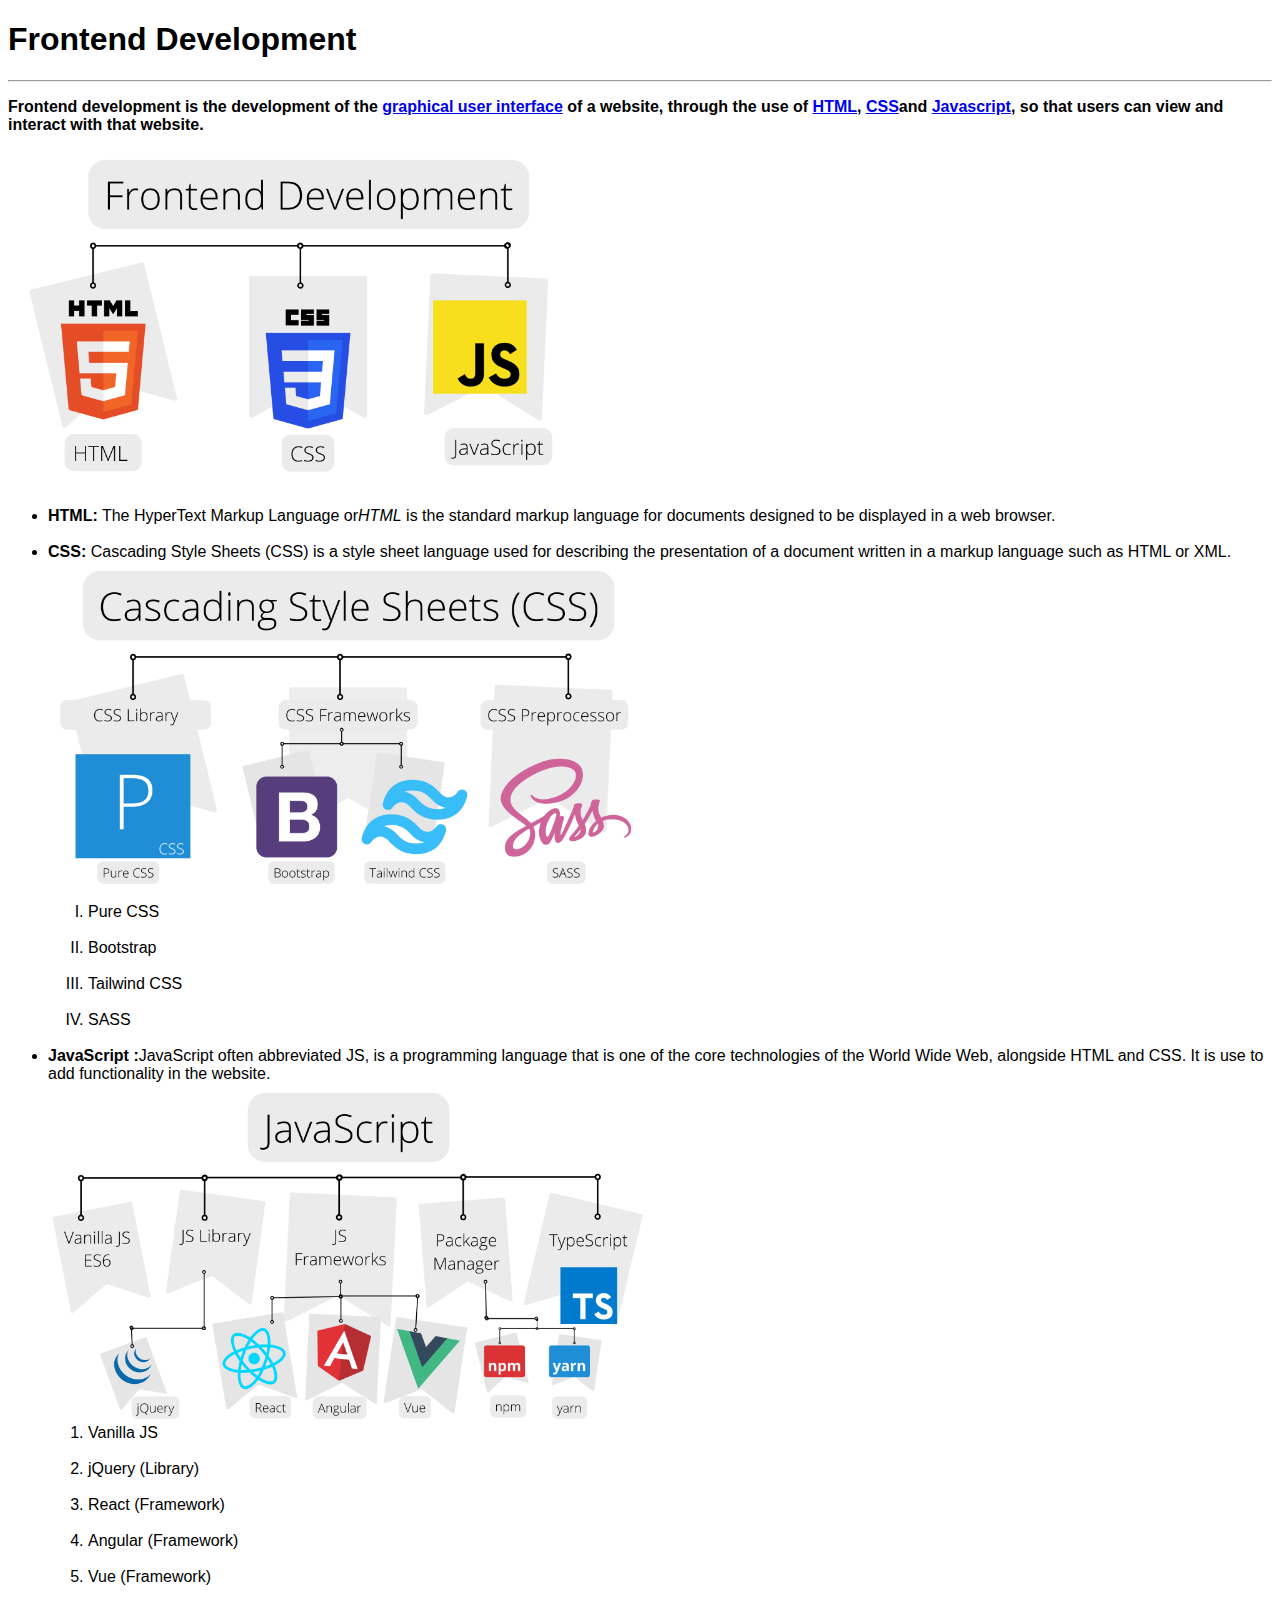
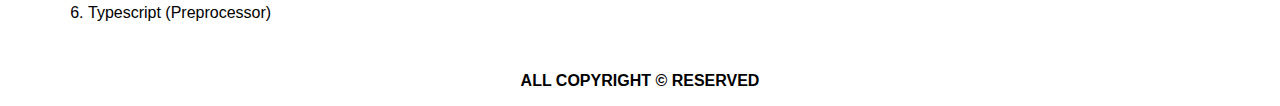
<file: code/index.html>
<!DOCTYPE html>
<html lang="en">
  <head>
    <meta charset="UTF-8" />
    <meta name="viewport" content="width=device-width, initial-scale=1.0" />
    <title>Frontend Roadmap</title>
  </head>

  <body style="font-family: sans-serif">
    <h1><b>Frontend Development </b></h1>
    <hr />
    <p>
      <b>
        Frontend development is the development of the
        <a
          href="https://en.wikipedia.org/wiki/Graphical_user_interface"
          target="_blank"
        >
          graphical user interface</a
        >
        of a website, through the use of
        <a href="https://en.wikipedia.org/wiki/HTML" target="_parent">HTML</a>,
        <a href="https://en.wikipedia.org/wiki/CSS" target="_top">CSS</a>and
        <a href="https://en.wikipedia.org/wiki/JavaScript" target="_self"
          >Javascript</a
        >, so that users can view and interact with that website.</b
      >
    </p>
    <img
      src="/frontend-roadmap-main/assets/images/html-css-javascript.png"
      alt="html-css-jss"
      style="width: 100%; max-width: 600px"
      
    />
    <ul>
      <li>
        <b>HTML:</b> The HyperText Markup Language or<i>HTML</i> is the standard
        markup language for documents designed to be displayed in a web browser.
      </li>
      <br />
      <li>
        <b>CSS:</b> Cascading Style Sheets (CSS) is a style sheet language used
        for describing the presentation of a document written in a markup
        language such as HTML or XML.
        <br />
        <img
          src="/frontend-roadmap-main/assets/images/css.png"
          alt="css"
          style="width: 100%; max-width: 600px"
          title="CSS"
        />
        <ol type="I">
          <li>Pure CSS</li>
          <br />
          <li>Bootstrap</li>
          <br />
          <li>Tailwind CSS</li>
          <br />
          <li>SASS</li>
          <br />
        </ol>
      </li>
      <li>
        <b> JavaScript :</b>JavaScript often abbreviated JS, is a programming
        language that is one of the core technologies of the World Wide Web,
        alongside HTML and CSS. It is use to add functionality in the website.
        <br />
        <img
          src="/frontend-roadmap-main/assets/images/javascript.png"
          alt="javascript"
          style="width: 100%; max-width: 600px"
        />

        <ol>
          <li>Vanilla JS</li>
          <br />
          <li>jQuery (Library)</li>
          <br />
          <li>React (Framework)</li>
          <br />
          <li>Angular (Framework)</li>
          <br />
          <li>Vue (Framework)</li>
          <br />
          <li>Typescript (Preprocessor)</li>
        </ol>
      </li>
    </ul>
    <br>
    <b><p style="text-align: center;"> ALL COPYRIGHT &copy; RESERVED </p></b>
  </body>
</html>
</file>
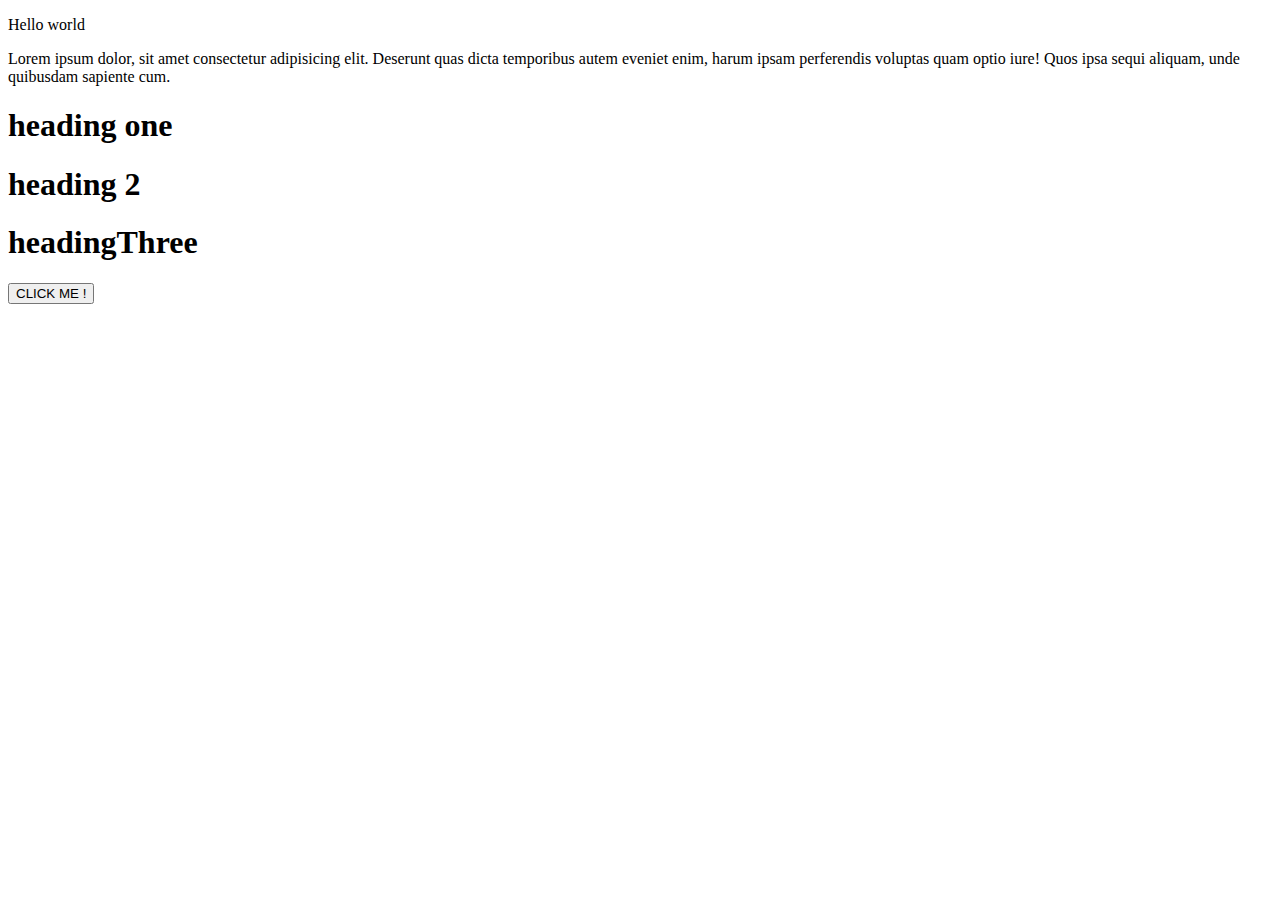
<file: css/index.html>
<!DOCTYPE html>
<html lang="en">
  <head>
    <meta charset="UTF-8" />
    <meta name="viewport" content="width=device-width, initial-scale=1.0" />
    <title>CSS</title>
    <link rel="stylesheet" href="style.css" />
  </head>
  <body>
    <p>Hello world</p>
    <p>
      Lorem ipsum dolor, sit amet consectetur adipisicing elit. Deserunt quas
      dicta temporibus autem eveniet enim, harum ipsam perferendis voluptas quam
      optio iure! Quos ipsa sequi aliquam, unde quibusdam sapiente cum.
    </p>
    <h1> heading one</h1>
    <h1> heading 2</h1>
    <h1>headingThree</h1>
    <button>CLICK ME !</button>


  </body>
</html>
</file>
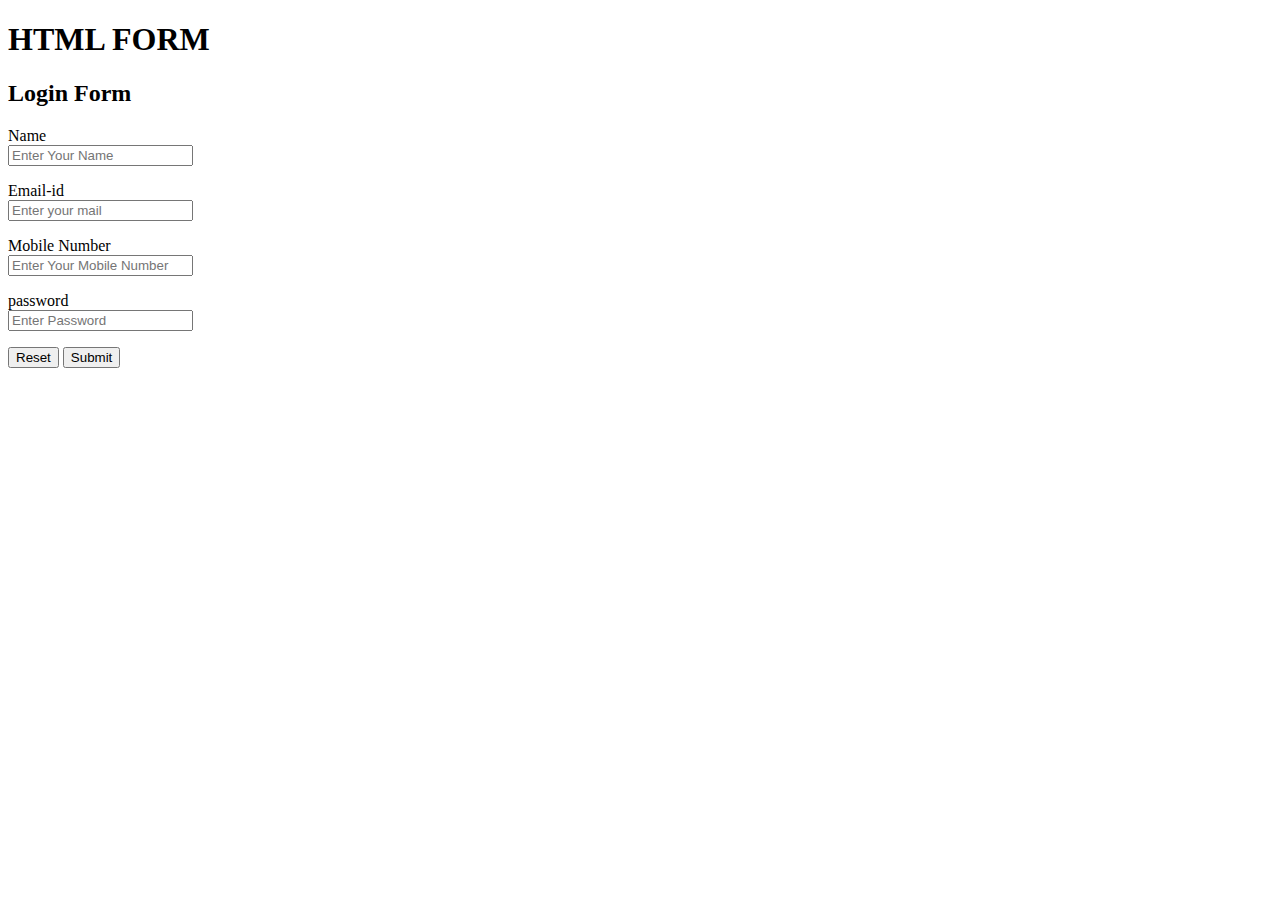
<file: project 2/index.html>
<!DOCTYPE html>
<html lang="en">
  <head>
    <meta charset="UTF-8" />
    <meta name="viewport" content="width=device-width, initial-scale=1.0" />
    <title>HTML FORM</title>
    <link rel="shortcut icon" href="favicon.ico" type="image/">
  </head>
  <body>
    <h1>HTML FORM</h1>
    <h2> Login Form</h2>
    <form action="/">
      <p>
      <div><label for="name">Name </label></div>
      <input id="name"  type="text" placeholder="Enter Your Name">
      </p>
      <p>
      <div><label for="email"> Email-id</label></div>
      <input id="email" type="email" placeholder="Enter your mail">
      </p>
      <p>
      <div><label for="mobile"> Mobile Number</label></div>
      <input id="mobile"type="tel" placeholder="Enter Your Mobile Number">
      </p>
      <p>
      <div><label for="password">password</label></div>
      <input id="password" type="password" placeholder="Enter Password">
      </p>
      <button type="reset">Reset</button>
      <button type="submit">Submit</button>
    </form>
    



    <!-- <h2>Youtube</h2>
    <form action="https://www.youtube.com/results">
      <input type="text" name="search_query" />
      <button>search on youtube</button>
    </form>
    <h2>Flipkart</h2>
    <form action="https://www.flipkart.com/search">
      <input type="text" name="search_query" />
      <button>search on flipkart</button>
    </form>
    <h2>My Form</h2>
    <form action="/">
      <input type="text" name="a" placeholder="please enter your first name"/>

      <input type="text" name="b" placeholder="please enter your last name"/>
      <button type="reset">reset</button>
    </form>
  </body>
</html> -->
</file>
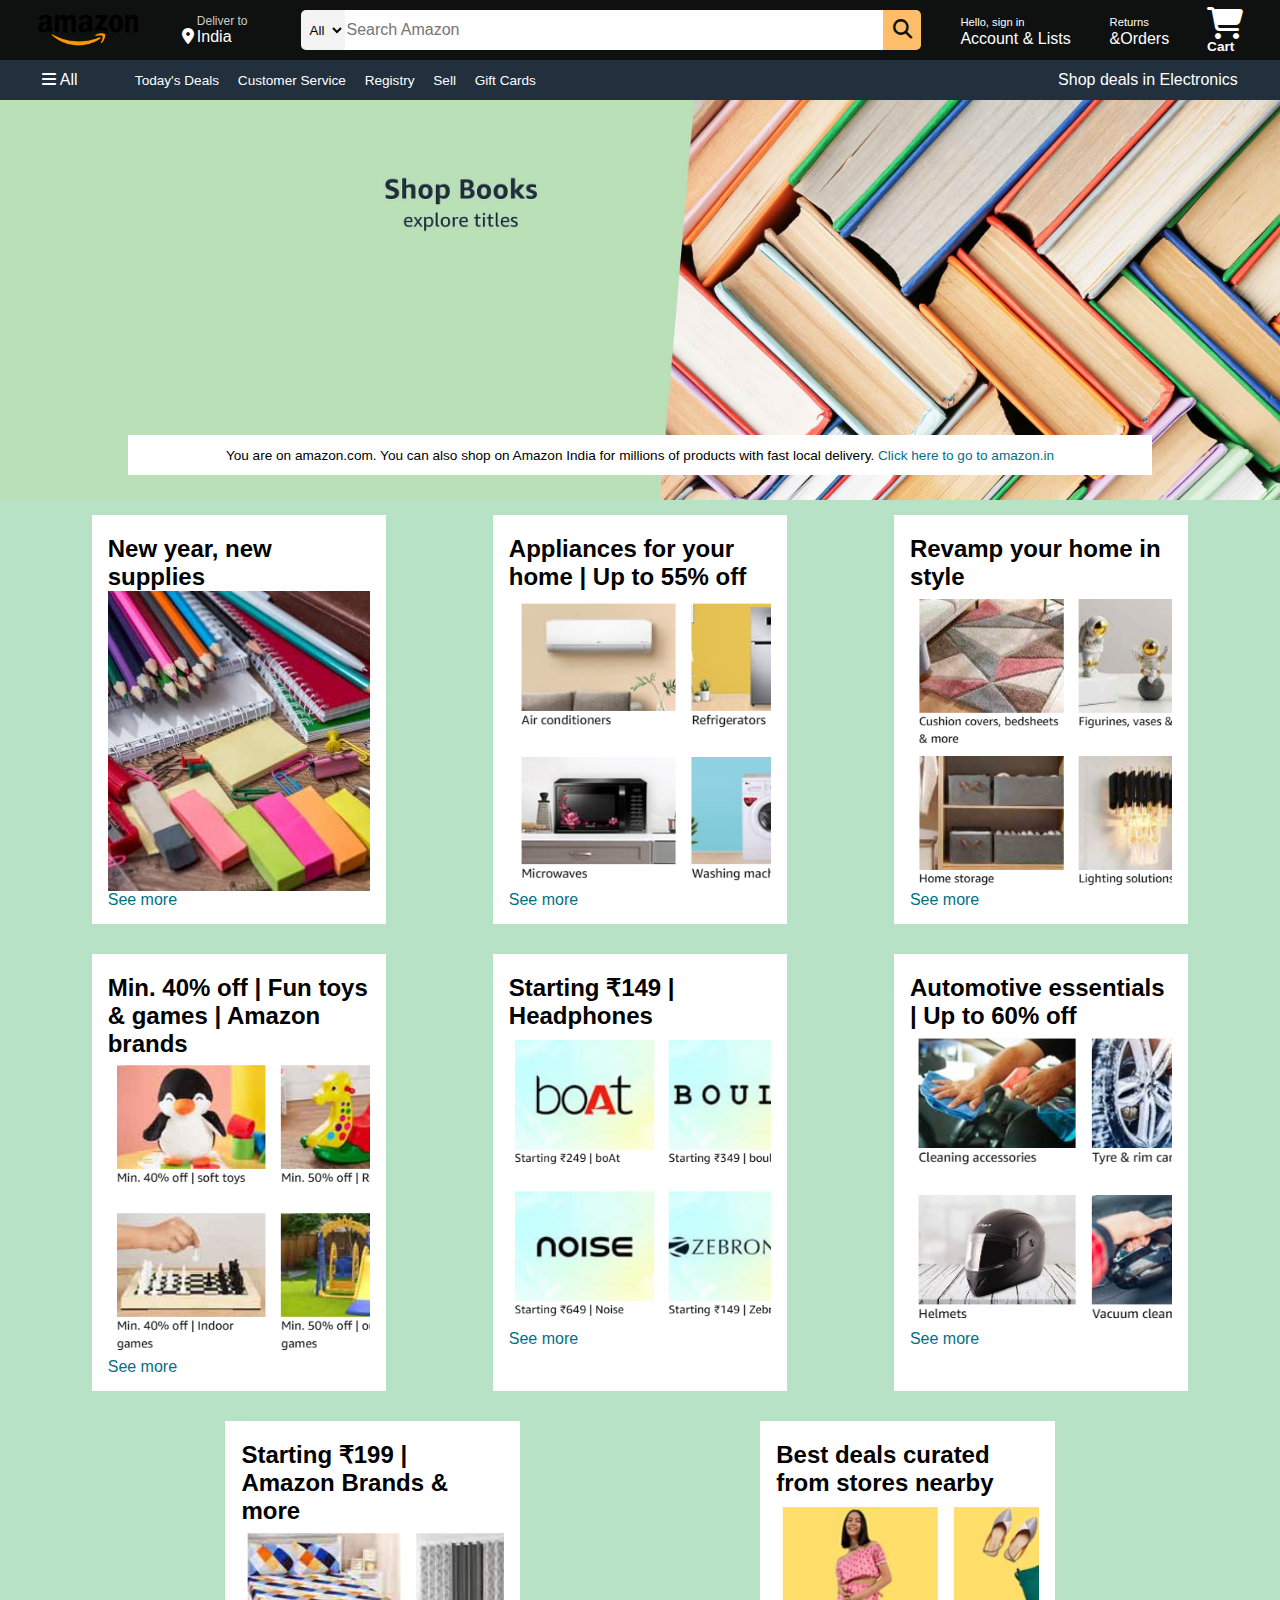
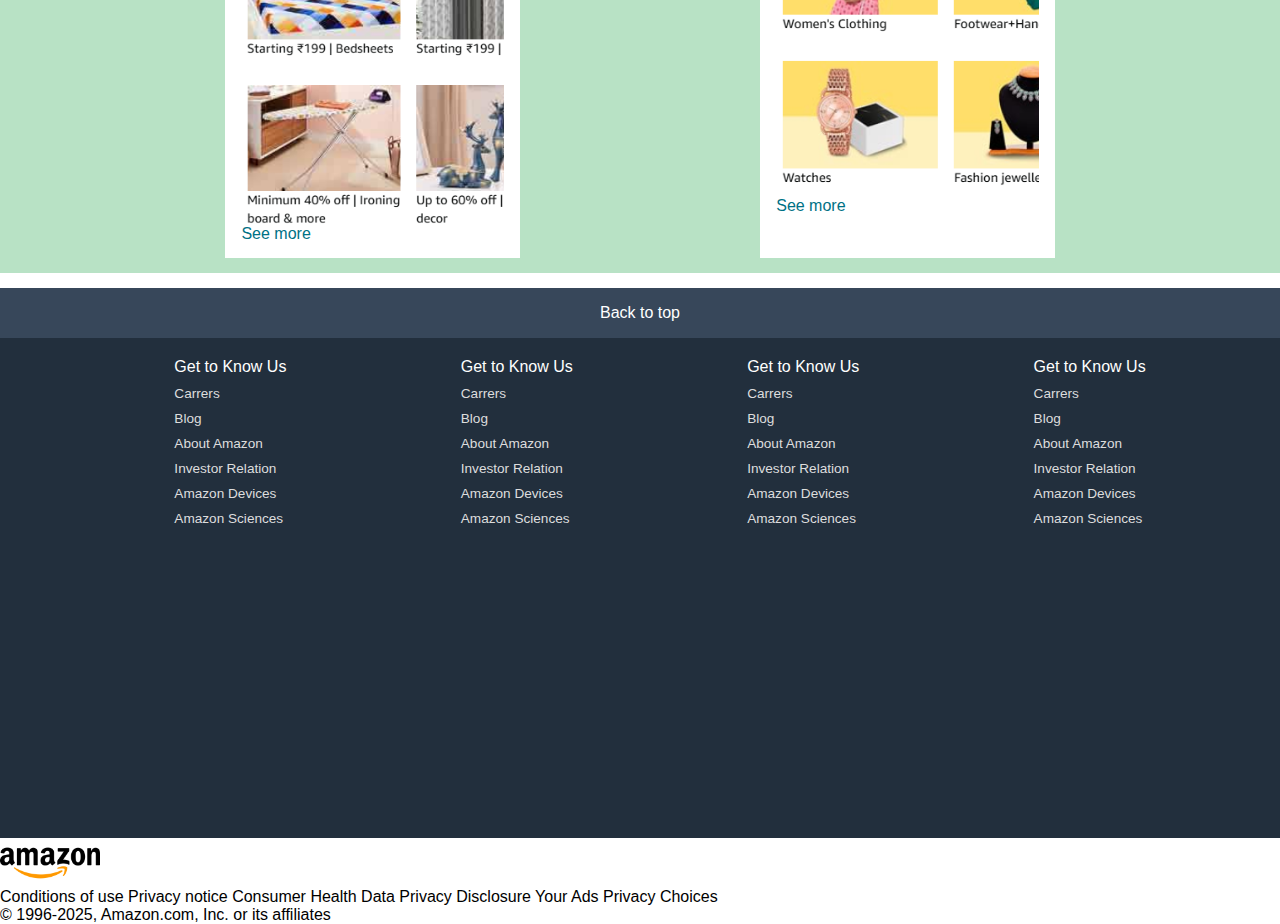
<file: css/amazon project/index.html>
<!DOCTYPE html>
<html lang="en">
  <head>
    <meta charset="UTF-8" />
    <meta name="viewport" content="width=device-width, initial-scale=1.0" />
    <title>Document</title>
    <link
      rel="stylesheet"
      href="//cdnjs.cloudflare.com/ajax/libs/font-awesome/6.7.2/css/all.min.css"
    />
    <link rel="stylesheet" href="style.css" />
  </head>
  <body>
    <header>
      <div class="navbar">
        <div class="nav-logo border">
          <div class="logo"></div>
        </div>
        <div class="nav-adress border">
          <p class="add-first">Deliver to</p>
          <div class="add-icon">
            <i class="fa-solid fa-location-dot"></i>
            <p class="add-sec">India</p>
          </div>
        </div>
        <div class="nav-search border">
          <select class="search-select">
            <option>All</option>
          </select>
          <input placeholder="Search Amazon" class="search-input" />
          <div class="search-icon">
            <i class="fa solid fa-magnifying-glass"></i>
          </div>
        </div>
        <div class="nav-sign border">
          <p><span>Hello, sign in</span></p>
          <p class="nav-second>">Account & Lists</p>
        </div>
        <div class="nav-return border">
          <p><span>Returns</span></p>
          <p class="nav-second>">&Orders</p>
        </div>
        <div class="nav-cart">
          <i class="fa-solid fa-cart-shopping"></i>
          <p>Cart</p>
        </div>
      </div>
      <div class="panel">
        <div class="panel-all">
          <i class="fa-solid fa-bars"></i>
          All
        </div>
        <div class="panel-ops">
          <p>Today's Deals</p>
          <p>Customer Service</p>
          <p>Registry</p>
          <p>Sell</p>
          <p>Gift Cards</p>
        </div>
        <div class="deals">Shop deals in Electronics</div>
      </div>
      <div class="hero-section">
        <div class="hero-msg">
          <p>
            You are on amazon.com. You can also shop on Amazon India for
            millions of products with fast local delivery.
            <a>Click here to go to amazon.in</a>
          </p>
        </div>
      </div>
      <div class="shop-section">
        <div class="box1 box">
          <div class="box-content">
            <h2>New year, new supplies</h2>
            <div
              class="box-img"
              style="background-image: url('pics/new\ suplliees.jpg')"
            ></div>
            <p>See more</p>
          </div>
        </div>
        <div class="box2 box">
          <div class="box-content">
            <h2>Appliances for your home | Up to 55% off</h2>
            <div
              class="box-img"
              style="background-image: url('pics/box2-image.png')"
            ></div>
            <p>See more</p>
          </div>
        </div>
        <div class="box3 box">
          <div class="box-content">
            <h2>Revamp your home in style</h2>
            <div
              class="box-img"
              style="background-image: url('pics/box3-image.png')"
            ></div>
            <p>See more</p>
          </div>
        </div>
        <div class="box4 box">
          <div class="box-content">
            <h2>Min. 40% off | Fun toys & games | Amazon brands</h2>
            <div
              class="box-img"
              style="background-image: url('pics/box4-image.png')"
            ></div>
            <p>See more</p>
          </div>
        </div>
        <div class="box1 box">
          <div class="box-content">
            <h2>Starting ₹149 | Headphones</h2>
            <div
              class="box-img"
              style="background-image: url('pics/box5-image.png')"
            ></div>
            <p>See more</p>
          </div>
        </div>
        <div class="box2 box">
          <div class="box-content">
            <h2>Automotive essentials | Up to 60% off</h2>
            <div
              class="box-img"
              style="background-image: url('pics/box6-image.png')"
            ></div>
            <p>See more</p>
          </div>
        </div>
        <div class="box3 box">
          <div class="box-content">
            <h2>Starting ₹199 | Amazon Brands & more</h2>
            <div
              class="box-img"
              style="background-image: url('pics/box7-image.png')"
            ></div>
            <p>See more</p>
          </div>
        </div>
        <div class="box4 box">
          <div class="box-content">
            <h2>Best deals curated from stores nearby</h2>
            <div
              class="box-img"
              style="background-image: url('pics/box8-image.png')"
            ></div>
            <p>See more</p>
          </div>
        </div>
      </div>
    </header>
    <footer>
      <div class="foot-panel">
        <p>Back to top</p>
      </div>

      <div class="foot-panel2">
        <ul>
          <p>Get to Know Us</p>
          <a>Carrers</a>
          <a>Blog</a>
          <a>About Amazon</a>
          <a>Investor Relation</a>
          <a>Amazon Devices</a>
          <a>Amazon Sciences</a>
        </ul>
        <ul>
          <p>Get to Know Us</p>
          <a>Carrers</a>
          <a>Blog</a>
          <a>About Amazon</a>
          <a>Investor Relation</a>
          <a>Amazon Devices</a>
          <a>Amazon Sciences</a>
        </ul>
        <ul>
          <p>Get to Know Us</p>
          <a>Carrers</a>
          <a>Blog</a>
          <a>About Amazon</a>
          <a>Investor Relation</a>
          <a>Amazon Devices</a>
          <a>Amazon Sciences</a>
        </ul>
        <ul>
          <p>Get to Know Us</p>
          <a>Carrers</a>
          <a>Blog</a>
          <a>About Amazon</a>
          <a>Investor Relation</a>
          <a>Amazon Devices</a>
          <a>Amazon Sciences</a>
        </ul> 
      </div>

      <div class="foot-panel3">
        <div class="logo"></div>

      </div>
      <div class="foot-panel4">
        <div class="pages">
            <a>Conditions of use</a>
            <a>Privacy notice</a>
            <a>Consumer Health Data Privacy Disclosure</a>
            <a>Your Ads Privacy Choices</a>

        </div>
        <div class="copyright">
            © 1996-2025, Amazon.com, Inc. or its affiliates

        </div>
      </div>
      
    </footer>
  </body>
</html>
</file>
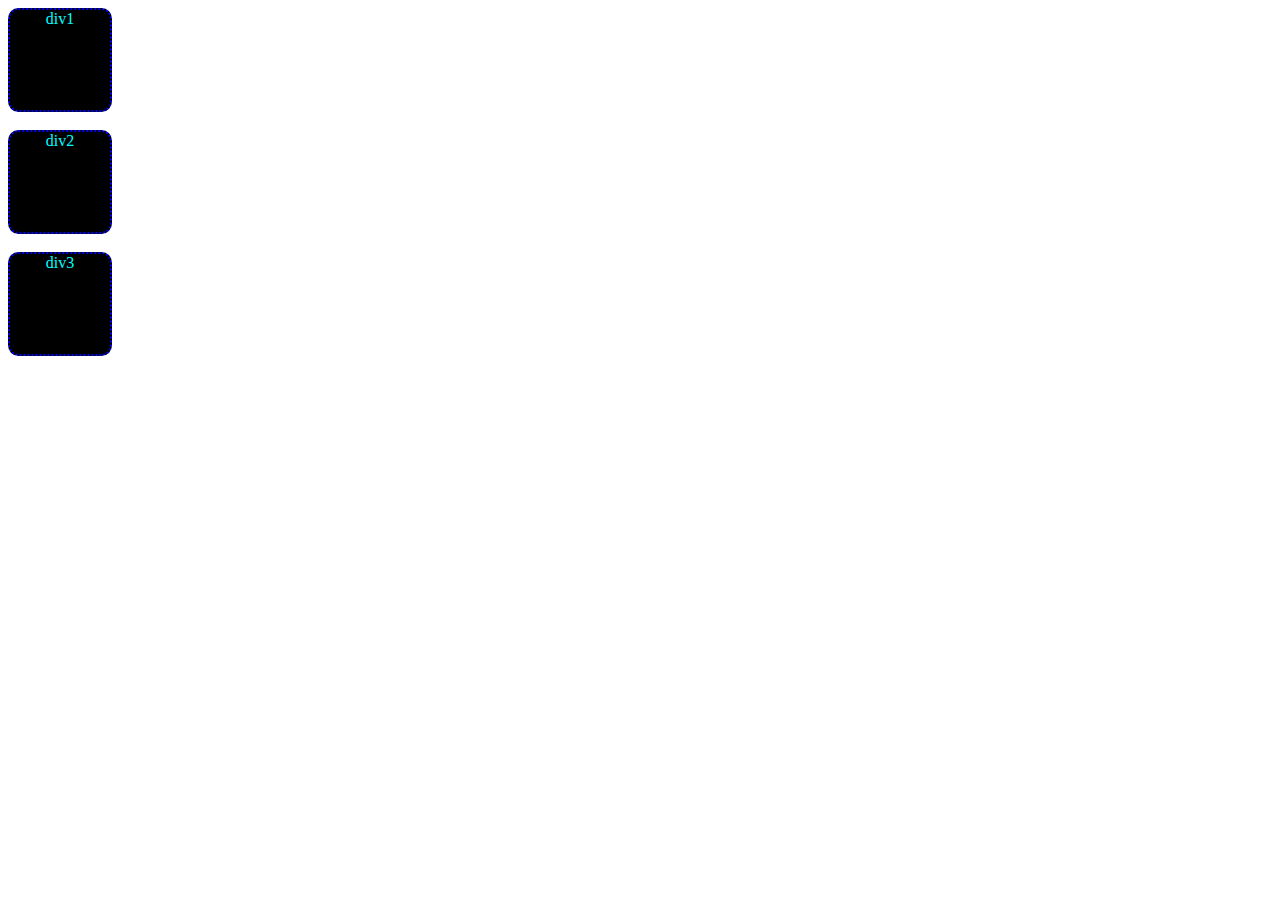
<file: css/practice sets/ps1.html>
<!DOCTYPE html>
<html lang="en">
  <head>
    <meta charset="UTF-8" />
    <meta name="viewport" content="width=device-width, initial-scale=1.0" />
    <title>Practice Set 1</title>
    <link rel="stylesheet" href="/css/style.css"
  </head>
  <style>
    #one {
      font-family: Arial, Helvetica, sans-serif;
      color: aquamarine;
      font-size: 100%;
    }
    #two {
      font-family: "Franklin Gothic Medium", "Arial Narrow", Arial, sans-serif;
        color: blueviolet;
    }


    /* 
    .box {
      background-color: blue;
    } */
  </style>
  <body>
    <!-- <div class="box">
        <h1>thsi is the first heading</h1>
    </div> -->
    <!-- <p id="one">
      Lorem ipsum dolor sit amet consectetur adipisicing elit. Repellendus
      obcaecati laudantium, assumenda unde fugit ipsa ad consectetur quo saepe
      dolore modi optio ab, non eum vero laborum. Placeat, quia facere.
    </p>
    <p id="two">
      Lorem ipsum dolor sit amet consectetur adipisicing elit. Deserunt magnam
      nihil magni maxime. Explicabo vero soluta quod laboriosam voluptates fugit
      itaque dolorem voluptatibus quis fugiat optio, minus tempora, sint
      dignissimos.
    </p> -->

    <div>
        div1
    </div>
    <br>
    <div>
        div2
    </div>
    <br>
    <div>
        div3
    </div>



  </body>
</html>
</file>
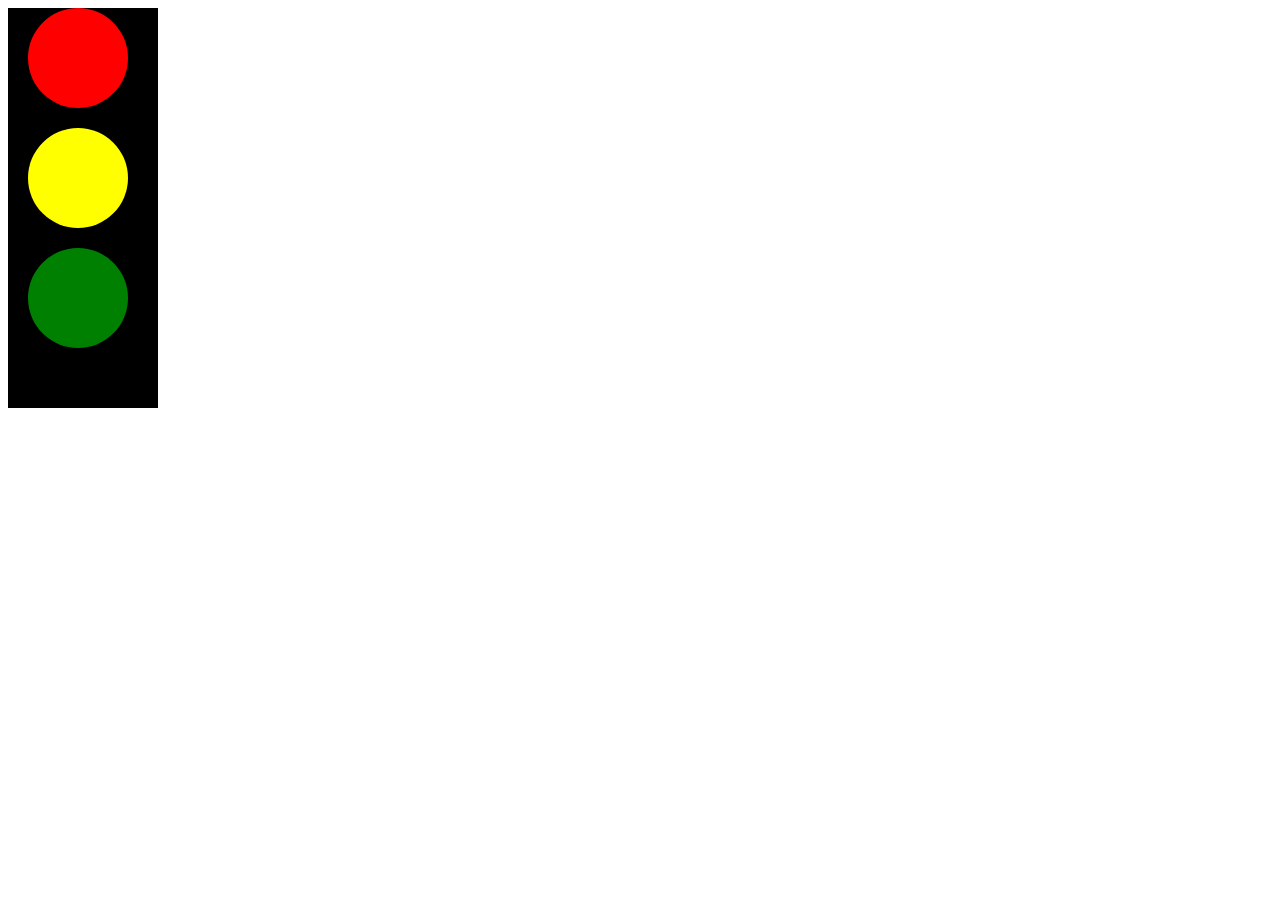
<file: css/practice sets/ps2.html>
<!DOCTYPE html>
<html lang="en">
<head>
    <meta charset="UTF-8">
    <meta name="viewport" content="width=device-width, initial-scale=1.0">
    <title>Document</title>
</head>
<style>
    #div1{
        height: 400px;
        width: 150px;
        background-color: black;
        /* align-items: center; */
        
        
    }
    #div2{
        height: 100px;
        width: 100px;
        background-color: red;
        border-radius: 50%;
        /* align-items: center; */
        margin-left: 20px;
        /* padding-top: 20px; */
        
        
    }#div3{
        height: 100px;
        width: 100px;
        background-color: yellow;
        border-radius: 50%;
        /* align-items: center; */
        margin-left: 20px;
        margin-top: 20px;
    }
    #div4{
        height: 100px;
        width: 100px;
        background-color: green;
        border-radius: 50%;
        /* align-items: center; */
        margin-left: 20px;
        margin-top: 20px;
    }


    
</style>
<body>
    <div id="div1">

    
    <div id="div2"></div>
    <div id="div3"></div>
    <div id="div4"></div>


</div>




    
</body>
</html>
</file>
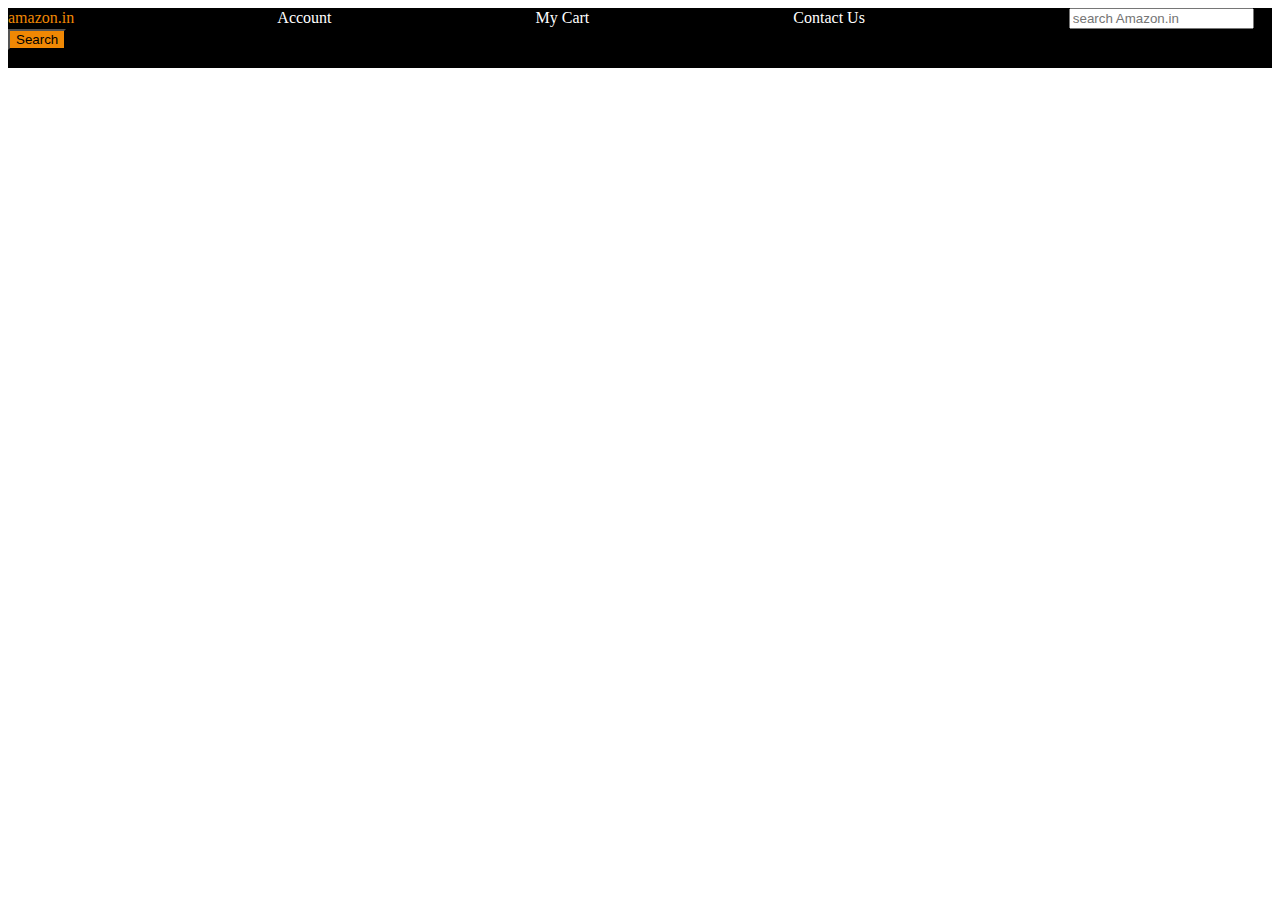
<file: css/practice sets/ps3.html>
<!DOCTYPE html>
<html lang="en">
<head>
    <meta charset="UTF-8">
    <meta name="viewport" content="width=device-width, initial-scale=1.0">
    <title>Document</title>
</head>
<style>
    #navbar{
        padding: 0;
        margin: 0;
        height: 60px;
        background-color: black;
        color: white;

    }
    button{
        background-color:#f08804 ;
    }
    #logo{
        color: #f08804;
    }
    a{
        margin-right: 200px;
    }
</style>
<body>
    <div id="navbar">
        <a id="logo">amazon.in</a>
        <a>Account</a>
        <a>My Cart</a>
        <a>Contact Us</a>
        
            <input placeholder="search Amazon.in"> 
            <button>Search</button> 
        
    </div>
    
</body>
</html>
</file>
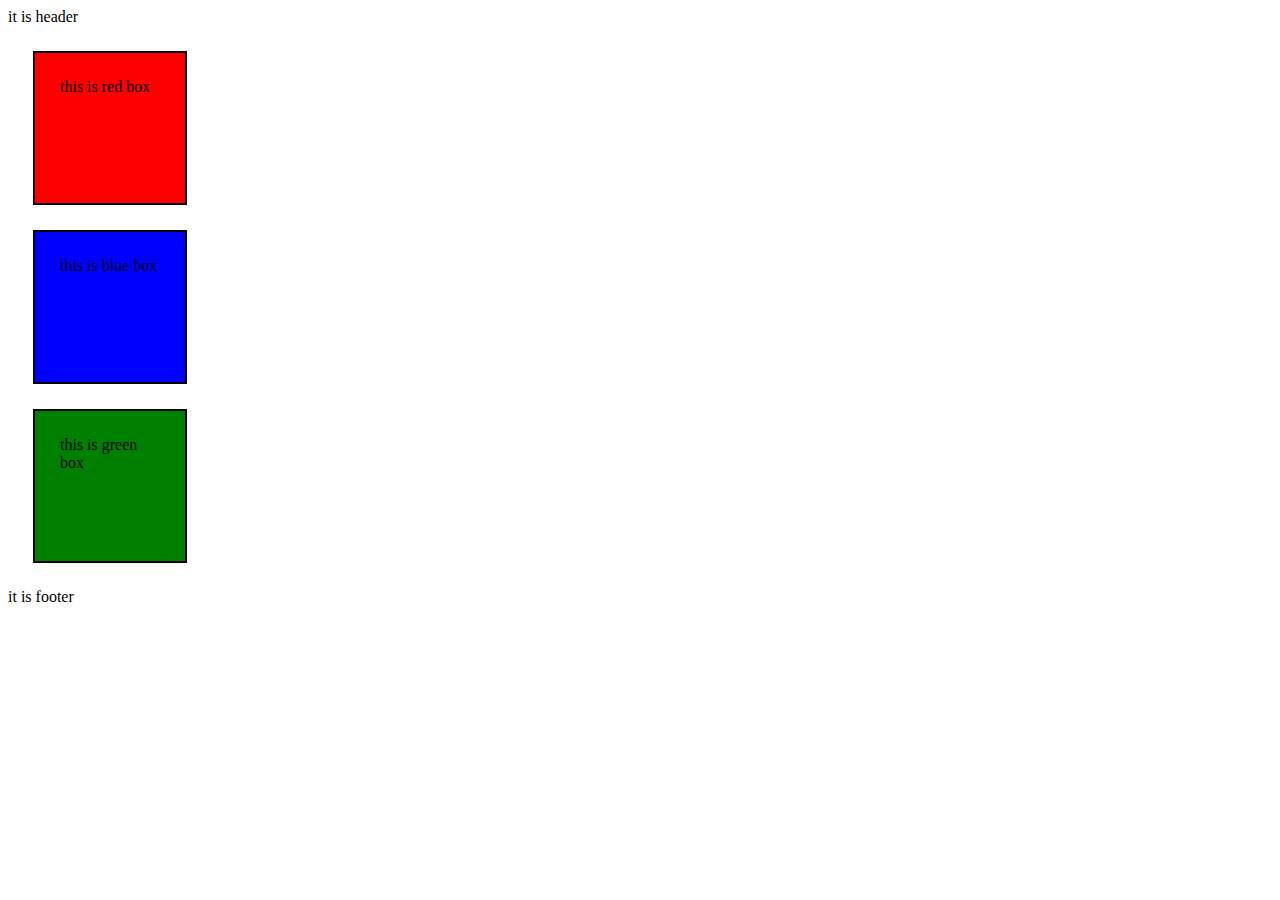
<file: css/practice sets/ps4.html>
<!DOCTYPE html>
<html lang="en">
<head>
    <meta charset="UTF-8">
    <meta name="viewport" content="width=device-width, initial-scale=1.0">
    <title>Document</title>
</head>
<style>
   /* .content{
    padding: 10%;
    } */
    .contentbox{
        height: 100PX;
        width: 100px;
        border: 2px solid black;
        margin: 25px;
        padding: 25px;
        /* display: inline; */
        display: block;
        
    }

</style>
<body>
    <header>
        it is header
    </header>
   
    <div id="content">
    <div class="contentbox" style="background-color: red">this is red box</div>
    <div class="contentbox" style="background-color: blue">this is blue box</div>
    <div class="contentbox" style="background-color: green;">this is green box</div>
    </div>
    <footer>
        it is footer
    </footer>
</body>
</html>
</file>
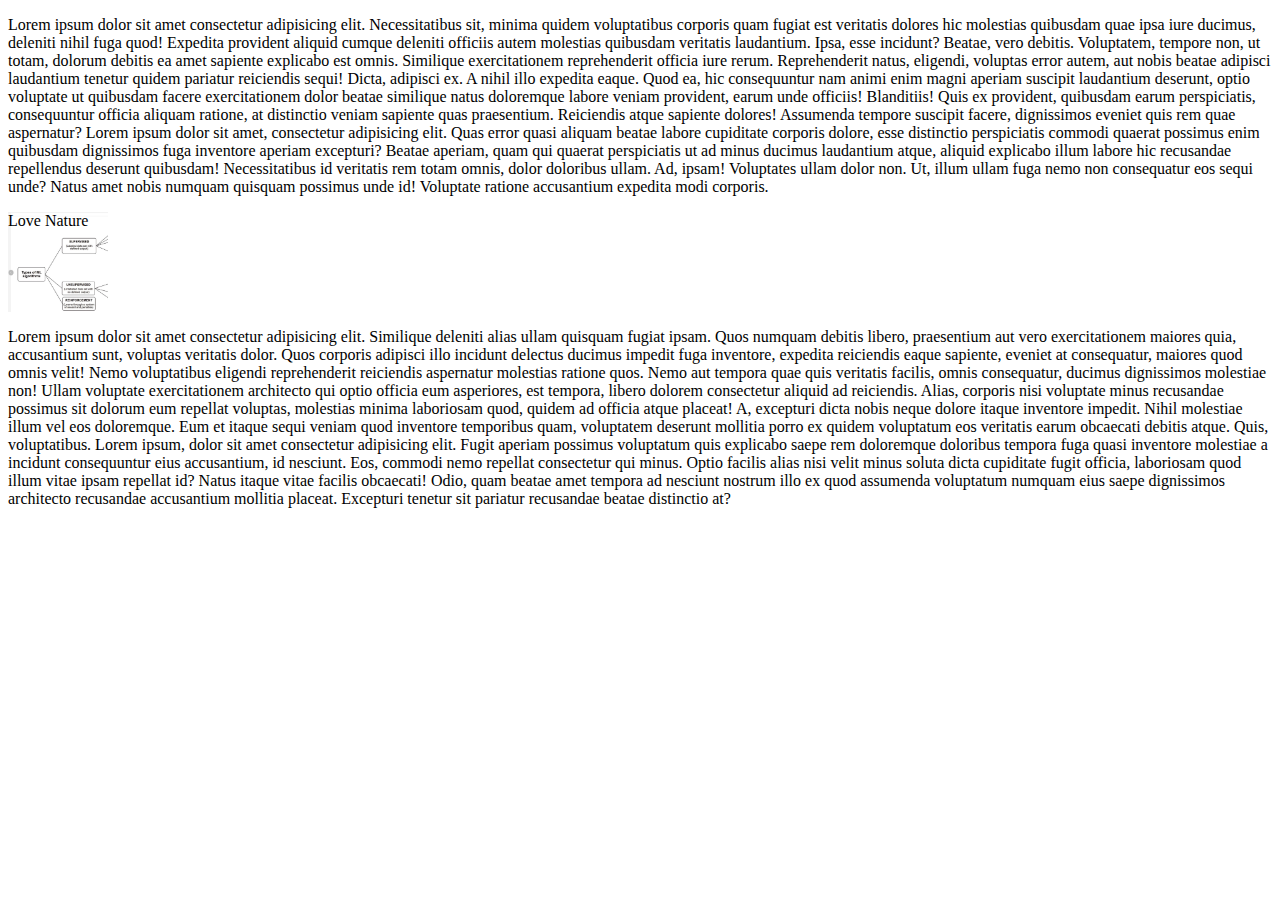
<file: css/practice sets/ps5.html>
<!DOCTYPE html>
<html lang="en">
  <head>
    <meta charset="UTF-8" />
    <meta name="viewport" content="width=device-width, initial-scale=1.0" />
    <title>Document</title>
  </head>
  <style>
    div{
        height: 100px;
        width:100px ;
        background-image: url("ai_algos.jpg");
        background-size: cover;
        /* position: absolute; */
        right: 0px;
        /* top: 50px; */
        /* right: 0px; */
        position:fix;
    }
  </style>
  <body>
    <p>
      Lorem ipsum dolor sit amet consectetur adipisicing elit. Necessitatibus
      sit, minima quidem voluptatibus corporis quam fugiat est veritatis dolores
      hic molestias quibusdam quae ipsa iure ducimus, deleniti nihil fuga quod!
      Expedita provident aliquid cumque deleniti officiis autem molestias
      quibusdam veritatis laudantium. Ipsa, esse incidunt? Beatae, vero debitis.
      Voluptatem, tempore non, ut totam, dolorum debitis ea amet sapiente
      explicabo est omnis. Similique exercitationem reprehenderit officia iure
      rerum. Reprehenderit natus, eligendi, voluptas error autem, aut nobis
      beatae adipisci laudantium tenetur quidem pariatur reiciendis sequi!
      Dicta, adipisci ex. A nihil illo expedita eaque. Quod ea, hic consequuntur
      nam animi enim magni aperiam suscipit laudantium deserunt, optio voluptate
      ut quibusdam facere exercitationem dolor beatae similique natus doloremque
      labore veniam provident, earum unde officiis! Blanditiis! Quis ex
      provident, quibusdam earum perspiciatis, consequuntur officia aliquam
      ratione, at distinctio veniam sapiente quas praesentium. Reiciendis atque
      sapiente dolores! Assumenda tempore suscipit facere, dignissimos eveniet
      quis rem quae aspernatur? Lorem ipsum dolor sit amet, consectetur
      adipisicing elit. Quas error quasi aliquam beatae labore cupiditate
      corporis dolore, esse distinctio perspiciatis commodi quaerat possimus
      enim quibusdam dignissimos fuga inventore aperiam excepturi? Beatae
      aperiam, quam qui quaerat perspiciatis ut ad minus ducimus laudantium
      atque, aliquid explicabo illum labore hic recusandae repellendus deserunt
      quibusdam! Necessitatibus id veritatis rem totam omnis, dolor doloribus
      ullam. Ad, ipsam! Voluptates ullam dolor non. Ut, illum ullam fuga nemo
      non consequatur eos sequi unde? Natus amet nobis numquam quisquam possimus
      unde id! Voluptate ratione accusantium expedita modi corporis.
    </p>
    <div>Love Nature</div>
    <p>
      Lorem ipsum dolor sit amet consectetur adipisicing elit. Similique
      deleniti alias ullam quisquam fugiat ipsam. Quos numquam debitis libero,
      praesentium aut vero exercitationem maiores quia, accusantium sunt,
      voluptas veritatis dolor. Quos corporis adipisci illo incidunt delectus
      ducimus impedit fuga inventore, expedita reiciendis eaque sapiente,
      eveniet at consequatur, maiores quod omnis velit! Nemo voluptatibus
      eligendi reprehenderit reiciendis aspernatur molestias ratione quos. Nemo
      aut tempora quae quis veritatis facilis, omnis consequatur, ducimus
      dignissimos molestiae non! Ullam voluptate exercitationem architecto qui
      optio officia eum asperiores, est tempora, libero dolorem consectetur
      aliquid ad reiciendis. Alias, corporis nisi voluptate minus recusandae
      possimus sit dolorum eum repellat voluptas, molestias minima laboriosam
      quod, quidem ad officia atque placeat! A, excepturi dicta nobis neque
      dolore itaque inventore impedit. Nihil molestiae illum vel eos doloremque.
      Eum et itaque sequi veniam quod inventore temporibus quam, voluptatem
      deserunt mollitia porro ex quidem voluptatum eos veritatis earum obcaecati
      debitis atque. Quis, voluptatibus. Lorem ipsum, dolor sit amet consectetur
      adipisicing elit. Fugit aperiam possimus voluptatum quis explicabo saepe
      rem doloremque doloribus tempora fuga quasi inventore molestiae a incidunt
      consequuntur eius accusantium, id nesciunt. Eos, commodi nemo repellat
      consectetur qui minus. Optio facilis alias nisi velit minus soluta dicta
      cupiditate fugit officia, laboriosam quod illum vitae ipsam repellat id?
      Natus itaque vitae facilis obcaecati! Odio, quam beatae amet tempora ad
      nesciunt nostrum illo ex quod assumenda voluptatum numquam eius saepe
      dignissimos architecto recusandae accusantium mollitia placeat. Excepturi
      tenetur sit pariatur recusandae beatae distinctio at?
    </p>
  </body>
</html>
</file>
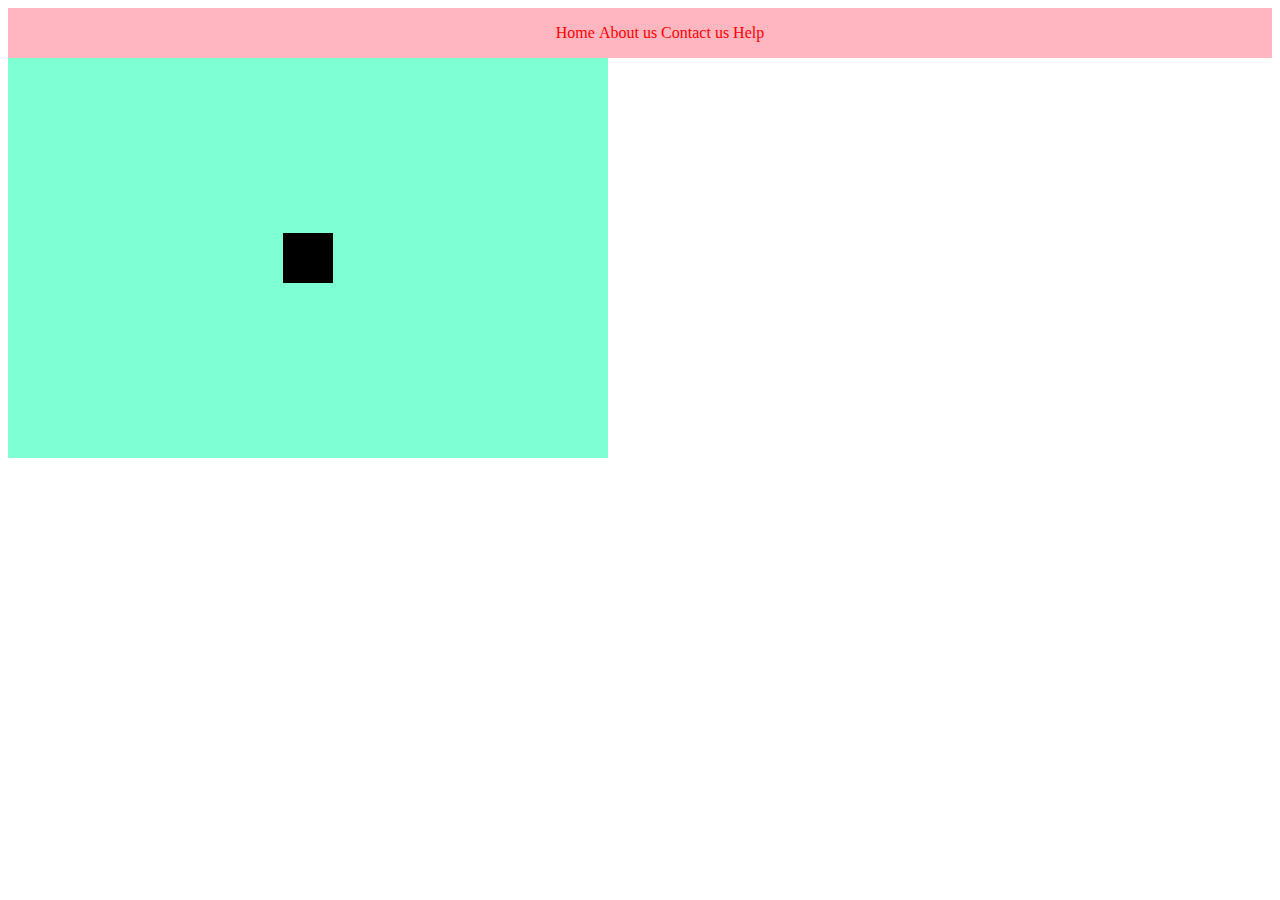
<file: css/practice sets/ps6.html>
<!DOCTYPE html>
<html lang="en">
<head>
    <meta charset="UTF-8">
    <meta name="viewport" content="width=device-width, initial-scale=1.0">
    <title>Learning flexbox</title>
</head>
<style>
 div{
    background-color: lightpink;
    display: flex;
    justify-content: center;
    justify-content: space-evenly;
 }
 .outer{
    height: 400px;
    width: 600px;
    background-color: aquamarine;
    display: flex;
    justify-content: center;
    align-items: center;


 }
 .inner{
    height: 50px;
    width: 50px;
    background-color: black;
 }
 li{  
    list-style-type: none;
    display: inline;

 }
 a{
    text-decoration: none;
    color: red;

 }

</style>
<body>
    <div class="navbar">
    <ul >
        <li><a href="#">Home</a></li>
        <li><a href="#">About us</a></li>
        <li><a href="#">Contact us</a></li>
        <li><a href="#">Help</a></li>
    </ul>
</div>
    <div class="outer">
        <div class="inner">

        </div>
        

    </div>
</body>
</html>
</file>
<file: css/style.css>
/* *{
    color: crimson;
}


p { 
    color: black;

} 
button{
    color: blue;
    background-color: black;
}
body{
    background-color:rgb(137, 45, 217);
}
#headingThree { 
    color: black;
}
 */

 div{
    height: 100px;
    width: 100px;
    background-color: black;
    border: 2px dotted blue;
    border-radius: 10%;
    color: aqua;
    text-align: center;
}
</file>
<file: css/amazon project/style.css>
*{
    margin: 0;
    font-family: Arial, Helvetica, sans-serif;
    border: border-box;

}
.navbar{
    height: 60px;
    background-color: #0F1111;
    color: white;
    display: flex;
    align-items: center;
    justify-content: space-evenly;

}
.nav-logo{
    height:50px ;
    width: 100px;

}
.logo{
    background-image:url(amaon-logo.png);
    background-size: cover;
    height: 50px;
    width: 100%;
}
.border{
    border: 1.5px solid transparent;
}
.border:hover{
    border: 1.5px solid white;
}

/*box 2 */

.add-first{
    color: #CCCCCC;
    font-size: 0.75rem;
    margin-left: 20px;
}
.add-sec{
    font-size: 1rem;
    margin-left: 3px;
}
.add-icon{
    display: flex;
    margin-left: 5px;
}
/*box 3 */
.nav-search{
    display: flex;
    justify-content: space-evenly;
    margin-left: 15px;
    width: 620px;
    height: 40px;
    border-radius: 7px;
}
.nav-search:hover{
    border: 2px solid orange;
}
.search-select{
    background-color: #f3f3f3;
    width: 50px;
    text-align: center;
    border-top-left-radius: 5px;
    border-bottom-left-radius: 5px;
    border: none;
}
.search-input{
    width: 100%;
    font-size: 1rem;
    border: none;
}
.search-icon{
    width: 45px;
    display: flex;
    justify-content: center;
    align-items: center;
    font-size: 1.2rem;
    background-color: #febd68;
    border-top-right-radius: 5px;
    border-bottom-right-radius: 5px;
    border: none;
    color: #0F1111;
    
}

/* box 4 */

 span{
    font-size: 0.7rem;
 }
.nav-second{
    font-size: 0.85rem;
    font-weight: 800 ;
    
}
.nav-cart i{
    font-size: 32px;

}
.nav-cart{
    font-size: 0.85rem;
    font-weight: 700;
}
.panel{
    height: 40px;
    background-color:  #222f3d; 
    display: flex;
    color: white;
    align-items: center;
    justify-content: space-evenly;
}
.panel-ops p{
    display: inline;
    margin-left: 15px;
}
.panel-ops{
    width: 70%;
    font-size: 0.85rem;
}
.panel-deals{
    font-size: 0.9rem;
    font-weight: 700;
}

/*hero*/

.hero-section{
    background-image: url(pics/main-image.jpg);
    height: 400px ;
   
    background-size: cover;
    display: flex;
    justify-content: center;
    align-items: flex-end;
    
    
}
.hero-msg{
    display: flex;
    align-items: center;
    justify-content: center;
    background-color: white;
    color: black;
    height: 40px;
    font-size: 0.85rem;
    width: 80%;
    margin-bottom: 25px;
    

  
}
.hero-msg a{
    color: #007185;
}
.shop-section{
    display: flex;
    flex-wrap: wrap;
    justify-content: space-evenly;
    background-color: rgb(184, 226, 197);
}

.box{
    
    /* border: 2px solid black; */
    height: 400pxpx;
    width: 23%;
    background-color: white;
    padding: 20px 0px 15px;
    margin: 15px;
    
}
.box-img{
    height: 300px;
    background-size: cover;
    margin-top: 1 rem;
    margin-bottom: 1 rem;
   
}
.box-content{
    margin-left: 1rem;
    margin-right: 1rem;

}
.box-content p{
    color: #007185;
}


/*  FOOTER  */
footer{
    margin-top: 15px;
}

.foot-panel{
    display: flex;
    align-items: center;
    justify-content: center;
    height: 50px;
    color: white;
    background-color: #37475a;
    font-size: 1rem;


}
.foot-panel2{
    background-color: #222f3d;
    display: flex;
    height: 500px;
    color: white;
    justify-content: space-evenly;

}

ul{
    margin-top: 20px;
}

ul a{
    display: block;
    font-size: 0.85rem;
    margin-top:10px ;
    color: #dddddd;
}

.footp3{
    background-color: #222f3d;
    color: white;
    border-top: 0.5px solid white;
    height: 70px;
    display: flex;
    justify-content: center;
    align-items: center;

}

.logo{
    background-image:url(pics/amaon-logo.png);
    background-size: cover;
    height: 50px;
    width: 100px;
    
}

.foot-panel4{
    
}
</file>
